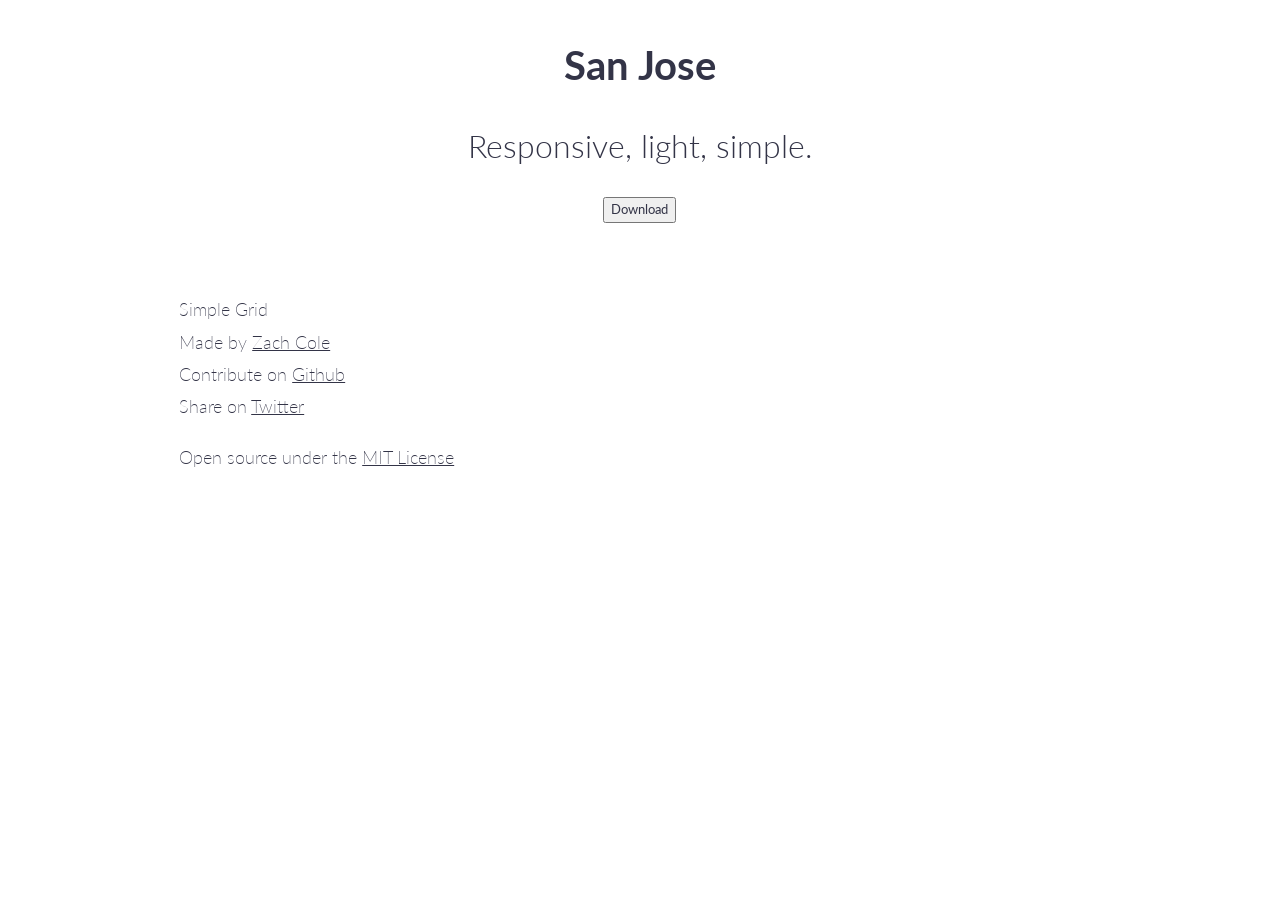
<file: index.html>
<!DOCTYPE html>
<html><head>
  <meta charset="utf-8">
  <meta name="viewport" content="width=device-width, initial-scale=1.0">
  <!-- Social share meta tags -->
  <meta property="og:title" content="Simple Grid">
  <meta property="og:description" content="A responsive, lightweight, simple CSS grid.">
  <meta property="og:type" content="website">
  <meta property="og:image" content="http://simplegrid.io/img/simple-grid-computer.png">
  <meta property="og:site_name" content="Simple Grid">
  <meta name="twitter:card" content="summary_large_image">
  <meta name="twitter:title" content="Simple Grid">
  <meta name="twitter:description" content="A responsive, lightweight, simple CSS grid.">
  <meta name="twitter:image:src" content="http://simplegrid.io/img/simple-grid-computer.png">
  <!-- End social share meta tags -->
  <link rel="stylesheet" href="simple-grid.min.css">
  <link rel="stylesheet" href="style.css">
  <title>Simple Grid | Lightweight CSS grid for web development</title>
  <meta name="description" content="A simple, lightweight grid and container system for your website.">

</head>
<body>
    <div class="container">
      <div class="row">
        <div class="col-12 center">
          <div class="img img-logo center"></div>
          <h1>San Jose</h1>
          <h2 class="font-light">Responsive, light, simple.</h2>
          <a href="simple-grid.zip" download="">
            <button>Download</button>
          </a>
        </div>
      </div>
      <div class="row">
        <div class="col-2 hidden-sm"></div>
        <div class="col-8">
          <div class="img img-website-mock"></div>
        </div>
        <div class="col-2 hidden-sm"></div>
      </div>
    </div>
  <footer>
    <div class="container">
      <div class="row">
        <div class="col-12">
          <div class="img img-logo"></div>
        </div>
      </div>
      <div class="row">
        <div class="col-12">
          <p>Simple Grid<br>
          Made by <a href="http://zcole.me" target="_blank">Zach Cole</a><br>
          Contribute on <a href="https://github.com/zachacole/Simple-Grid" target="_blank">Github</a><br>
          Share on <a href="https://twitter.com/intent/tweet?text=Simple%20Grid%3A%20A%20css%20grid%20for%20your%20website%3A%20http%3A%2F%2Fsimplegrid.io%2F%20by%20%40zachacole&amp;source=webclient" target="_blank">Twitter</a></p>
          <p>
            Open source under the <a href="https://opensource.org/licenses/MIT" target="_blank">MIT License</a>
          </p>
        </div>
      </div>
    </div>
  </footer>


</body></html>
</file>
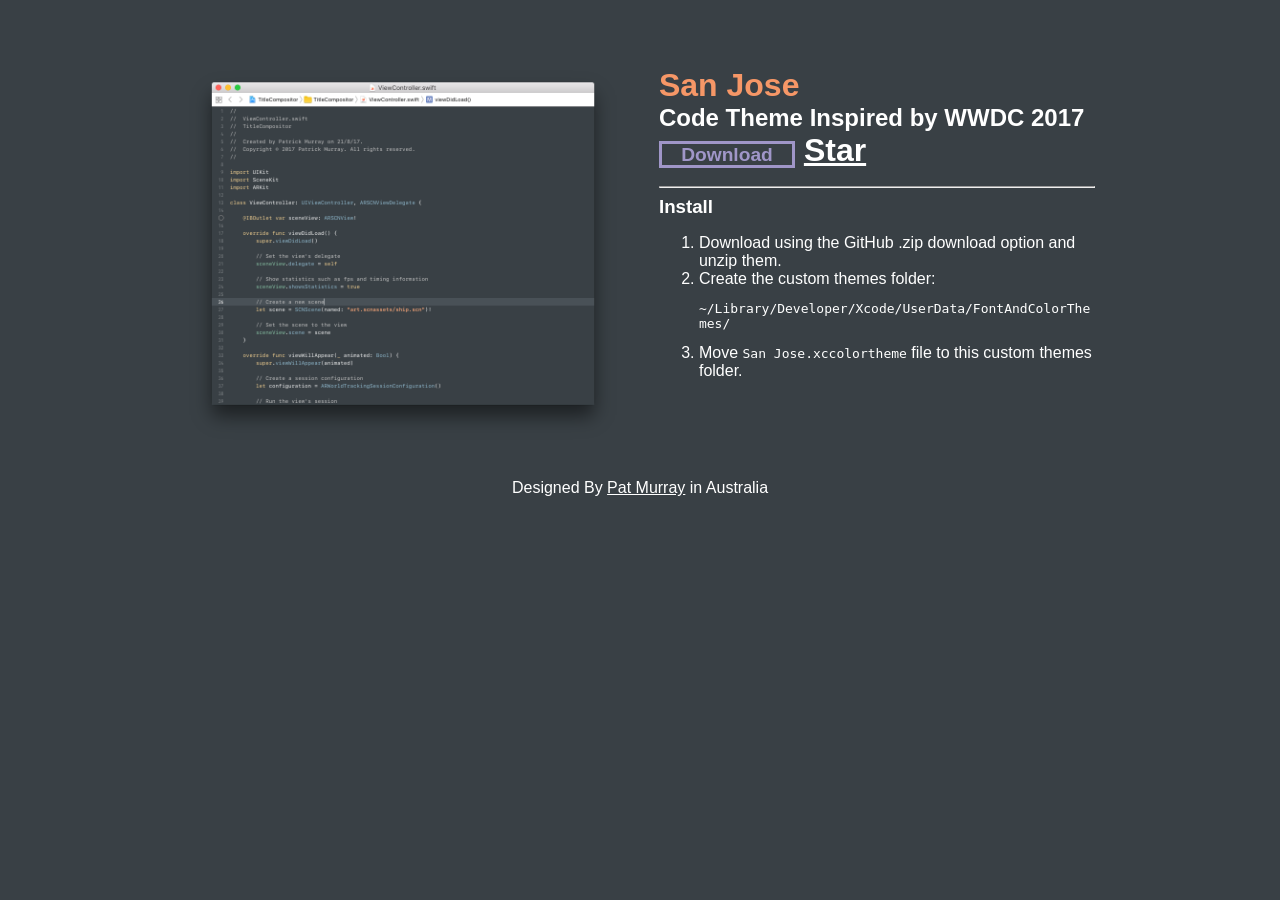
<file: docs/index.html>
<!DOCTYPE html>
<html><head>
  <meta charset="utf-8">
  <meta name="viewport" content="width=device-width, initial-scale=1.0">
  <!-- Social share meta tags -->
  <meta property="og:title" content="San Jose (Xcode Theme)">
  <meta property="og:description" content="An Xcode theme inspired by WWDC 2017">
  <meta property="og:type" content="website">
  <meta property="og:image" content="https://patmurraydev.github.io/San-Jose/example.png">
  <meta property="og:site_name" content="San Jose (Xcode Theme)">
  <meta name="twitter:card" content="summary_large_image">
  <meta name="twitter:title" content="San Jose (Xcode Theme)">
  <meta name="twitter:description" content="An Xcode theme inspired by WWDC 2017">
  <meta name="twitter:image:src" content="https://patmurraydev.github.io/San-Jose/example.png">
  <!-- End social share meta tags -->
  <link rel="stylesheet" href="simple-grid.css">
  <link rel="stylesheet" href="style.css">
  <title>San Jose (Xcode Theme)</title>
  <meta name="description" content="An Xcode theme inspired by WWDC 2017">

</head>
<body>
    <div class="container">
      <div class="row">
        <div class="col-6">
          <img class="example-image" src="example.png" />
        </div>
        <div class="col-6">
          <div class="img img-logo center"></div>
          <h1>San Jose</h1>
          <h2 >Code Theme Inspired by WWDC 2017</h2>
          <h1>
            <a href="https://github.com/PatMurrayDEV/San-Jose/releases/download/v1.0/San.Jose.xccolortheme.zip" class="box">Download</a>
            <!-- Place this tag where you want the button to render. -->
            <a class="github-button" href="https://github.com/patmurraydev/San-Jose" data-icon="octicon-star" aria-label="Star patmurraydev/San-Jose on GitHub">Star</a>
          </h1>
          <hr class="pad-top"/>
          <h3 >Install</h3>
          <ol>
            <li>Download using the GitHub .zip download option and unzip them.</li>
            <li>Create the custom themes folder: <pre>~/Library/Developer/Xcode/UserData/FontAndColorThemes/</pre></li>
            <li>Move <code>San Jose.xccolortheme</code> file to this custom themes folder.</li>
          </ol>


</p>
        </div>
      </div>
      <div class="row">
        <div class="col-12 center">
          <p>Designed By <a href="https://twitter.com/_patmurray">Pat Murray</a> in Australia</p>
        </div>
      </div>
    </div>

  <!-- Place this tag in your head or just before your close body tag. -->
<script async defer src="https://buttons.github.io/buttons.js"></script>


</body></html>
</file>
<file: style.css>
@font-face {
  font-family: "San Francisco";
  font-weight: 400;
  src: url("https://applesocial.s3.amazonaws.com/assets/styles/fonts/sanfrancisco/sanfranciscodisplay-regular-webfont.woff");

* {
  color: #FFFFFF;
}

body{
  background-color: #394045;
  font-family: "San Francisco", -apple-system, BlinkMacSystemFont, sans-serif;
}
</file>
<file: docs/simple-grid.css>
/**
*** SIMPLE GRID
*** (C) ZACH COLE 2016
**/


/* UNIVERSAL */



/* POSITIONING */

.left {
  text-align: left;
}

.right {
  text-align: right;
}

.center {
  text-align: center;
  margin-left: auto;
  margin-right: auto;
}

.justify {
  text-align: justify;
}

/* ==== GRID SYSTEM ==== */

.container {
  width: 90%;
  margin-left: auto;
  margin-right: auto;
}

.row {
  position: relative;
  width: 100%;
}

.row [class^="col"] {
  float: left;
  margin: 0.5rem 2%;
  min-height: 0.125rem;
}

.col-1,
.col-2,
.col-3,
.col-4,
.col-5,
.col-6,
.col-7,
.col-8,
.col-9,
.col-10,
.col-11,
.col-12 {
  width: 96%;
}

.col-1-sm {
  width: 4.33%;
}

.col-2-sm {
  width: 12.66%;
}

.col-3-sm {
  width: 21%;
}

.col-4-sm {
  width: 29.33%;
}

.col-5-sm {
  width: 37.66%;
}

.col-6-sm {
  width: 46%;
}

.col-7-sm {
  width: 54.33%;
}

.col-8-sm {
  width: 62.66%;
}

.col-9-sm {
  width: 71%;
}

.col-10-sm {
  width: 79.33%;
}

.col-11-sm {
  width: 87.66%;
}

.col-12-sm {
  width: 96%;
}

.row::after {
	content: "";
	display: table;
	clear: both;
}

.hidden-sm {
  display: none;
}

@media only screen and (min-width: 33.75em) {  /* 540px */
  .container {
    width: 80%;
  }
}

@media only screen and (min-width: 45em) {  /* 720px */
  .col-1 {
    width: 4.33%;
  }

  .col-2 {
    width: 12.66%;
  }

  .col-3 {
    width: 21%;
  }

  .col-4 {
    width: 29.33%;
  }

  .col-5 {
    width: 37.66%;
  }

  .col-6 {
    width: 46%;
  }

  .col-7 {
    width: 54.33%;
  }

  .col-8 {
    width: 62.66%;
  }

  .col-9 {
    width: 71%;
  }

  .col-10 {
    width: 79.33%;
  }

  .col-11 {
    width: 87.66%;
  }

  .col-12 {
    width: 96%;
  }

  .hidden-sm {
    display: block;
  }
}

@media only screen and (min-width: 60em) { /* 960px */
  .container {
    width: 75%;
    max-width: 60rem;
  }
}
</file>
<file: docs/style.css>
@font-face {
  font-family: "San Francisco";
  font-weight: 400;
  src: url("https://applesocial.s3.amazonaws.com/assets/styles/fonts/sanfrancisco/sanfranciscodisplay-regular-webfont.woff");
}

* {
  color: #FFFFFF;
}

body{
  background-color: #394045;
  font-family: "San Francisco", -apple-system, BlinkMacSystemFont, sans-serif;
}

h1 {
  color: #F69767;
}

h1, h2, h3, h4, h5 {
  text-align: left;
  padding: 0;
  margin: 0;
}

.container {
  padding-top: 4%;
}

.example-image {
  width: 100%;
}

.box {
  border: 3px solid #A096C8;
  color: #A096C8;
  text-decoration: none;
  padding-left: 1em;
  padding-right: 1em;
  font-size: 60%;
}

.box:hover {
  background-color: #A096C8;
  color: #394045;
}

.pad-top {
  margin-top: 4%;
}

pre {
    white-space: pre-wrap;       /* Since CSS 2.1 */
    white-space: -moz-pre-wrap;  /* Mozilla, since 1999 */
    white-space: -pre-wrap;      /* Opera 4-6 */
    white-space: -o-pre-wrap;    /* Opera 7 */
    word-wrap: break-word;       /* Internet Explorer 5.5+ */
}
</file>
<file: simple-grid.min.css>
@import url(https://fonts.googleapis.com/css?family=Lato:400,300,300italic,400italic,700,700italic);body,html{height:100%;width:100%;margin:0;padding:0;left:0;top:0;font-size:100%}.center,.container{margin-left:auto;margin-right:auto}*{font-family:Lato,Helvetica,sans-serif;color:#333447;line-height:1.5}h1{font-size:2.5rem}h2{font-size:2rem}h3{font-size:1.375rem}h4{font-size:1.125rem}h5{font-size:1rem}h6{font-size:.875rem}p{font-size:1.125rem;font-weight:200;line-height:1.8}.font-light{font-weight:300}.font-regular{font-weight:400}.font-heavy{font-weight:700}.left{text-align:left}.right{text-align:right}.center{text-align:center}.justify{text-align:justify}.container{width:90%}.row{position:relative;width:100%}.row [class^=col]{float:left;margin:.5rem 2%;min-height:.125rem}.col-1,.col-10,.col-11,.col-12,.col-2,.col-3,.col-4,.col-5,.col-6,.col-7,.col-8,.col-9{width:96%}.col-1-sm{width:4.33%}.col-2-sm{width:12.66%}.col-3-sm{width:21%}.col-4-sm{width:29.33%}.col-5-sm{width:37.66%}.col-6-sm{width:46%}.col-7-sm{width:54.33%}.col-8-sm{width:62.66%}.col-9-sm{width:71%}.col-10-sm{width:79.33%}.col-11-sm{width:87.66%}.col-12-sm{width:96%}.row::after{content:"";display:table;clear:both}.hidden-sm{display:none}@media only screen and (min-width:33.75em){.container{width:80%}}@media only screen and (min-width:45em){.col-1{width:4.33%}.col-2{width:12.66%}.col-3{width:21%}.col-4{width:29.33%}.col-5{width:37.66%}.col-6{width:46%}.col-7{width:54.33%}.col-8{width:62.66%}.col-9{width:71%}.col-10{width:79.33%}.col-11{width:87.66%}.col-12{width:96%}.hidden-sm{display:block}}@media only screen and (min-width:60em){.container{width:75%;max-width:60rem}}
</file>
